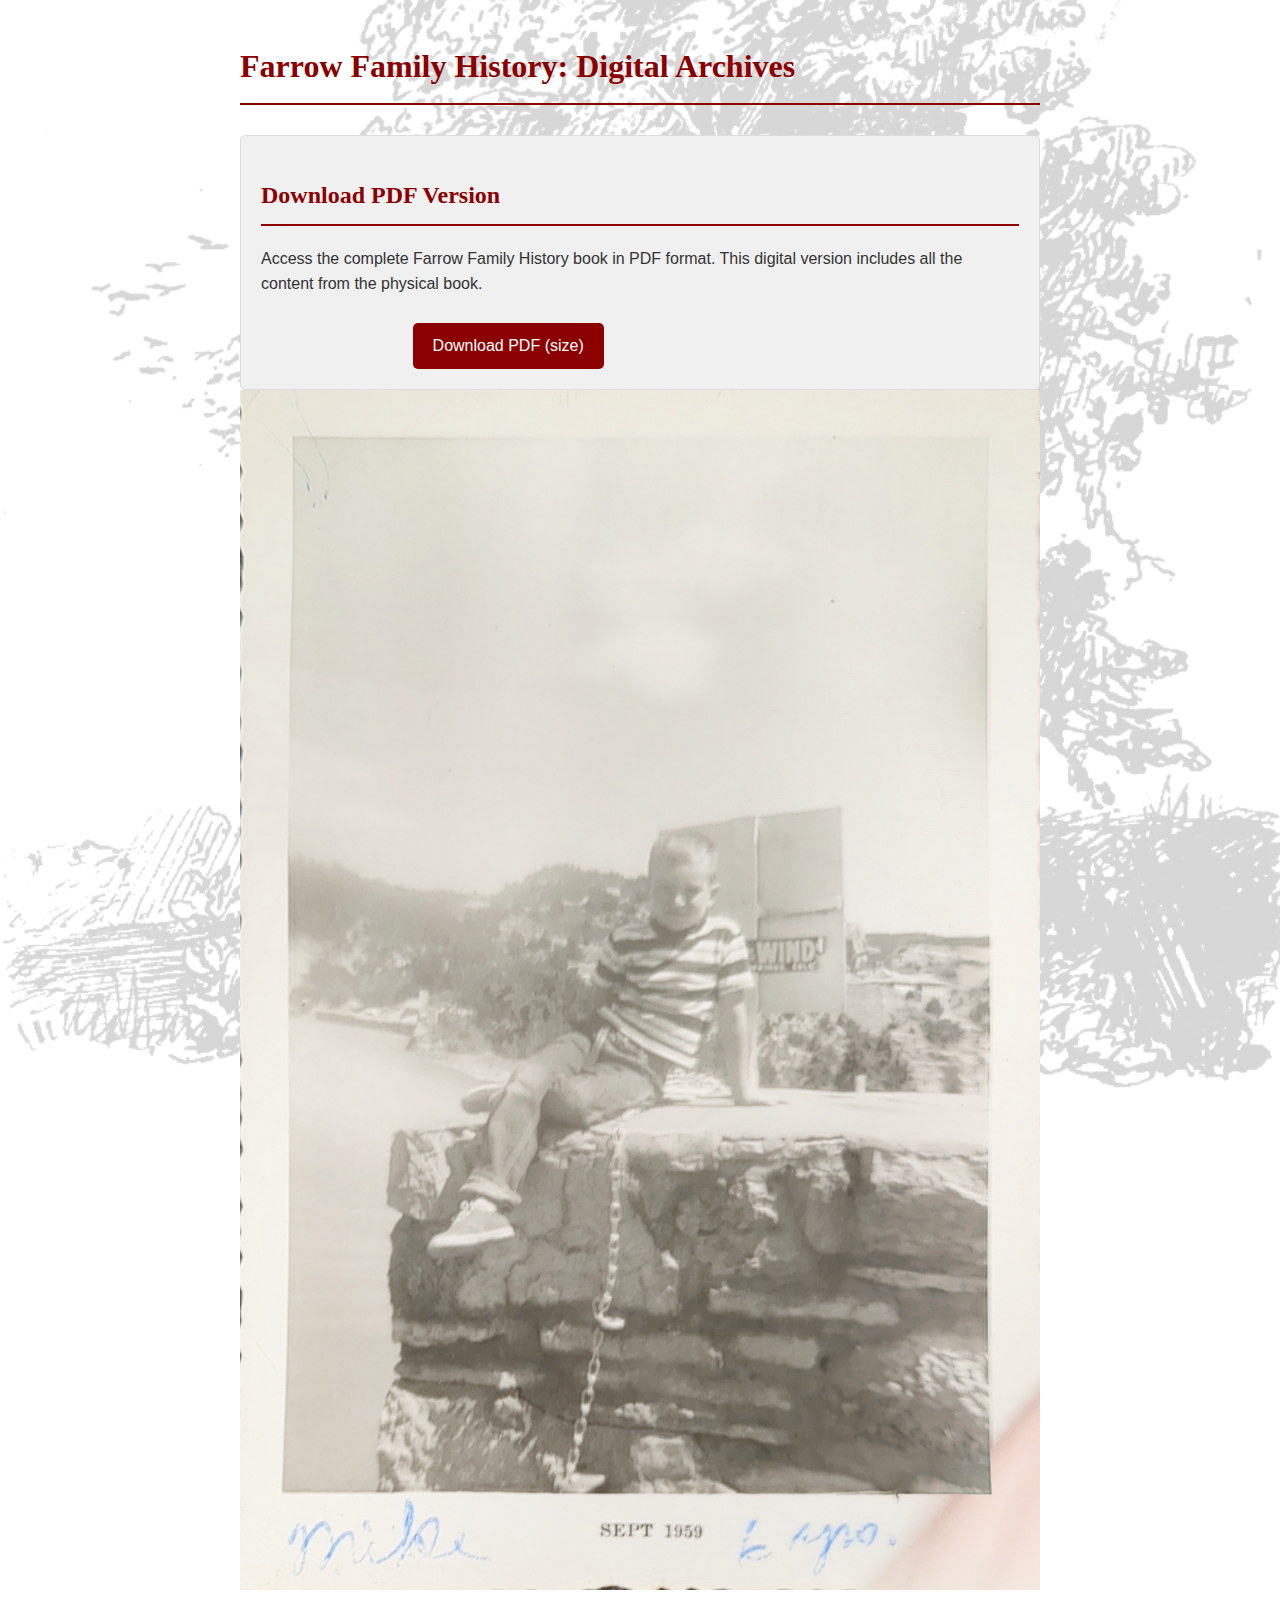
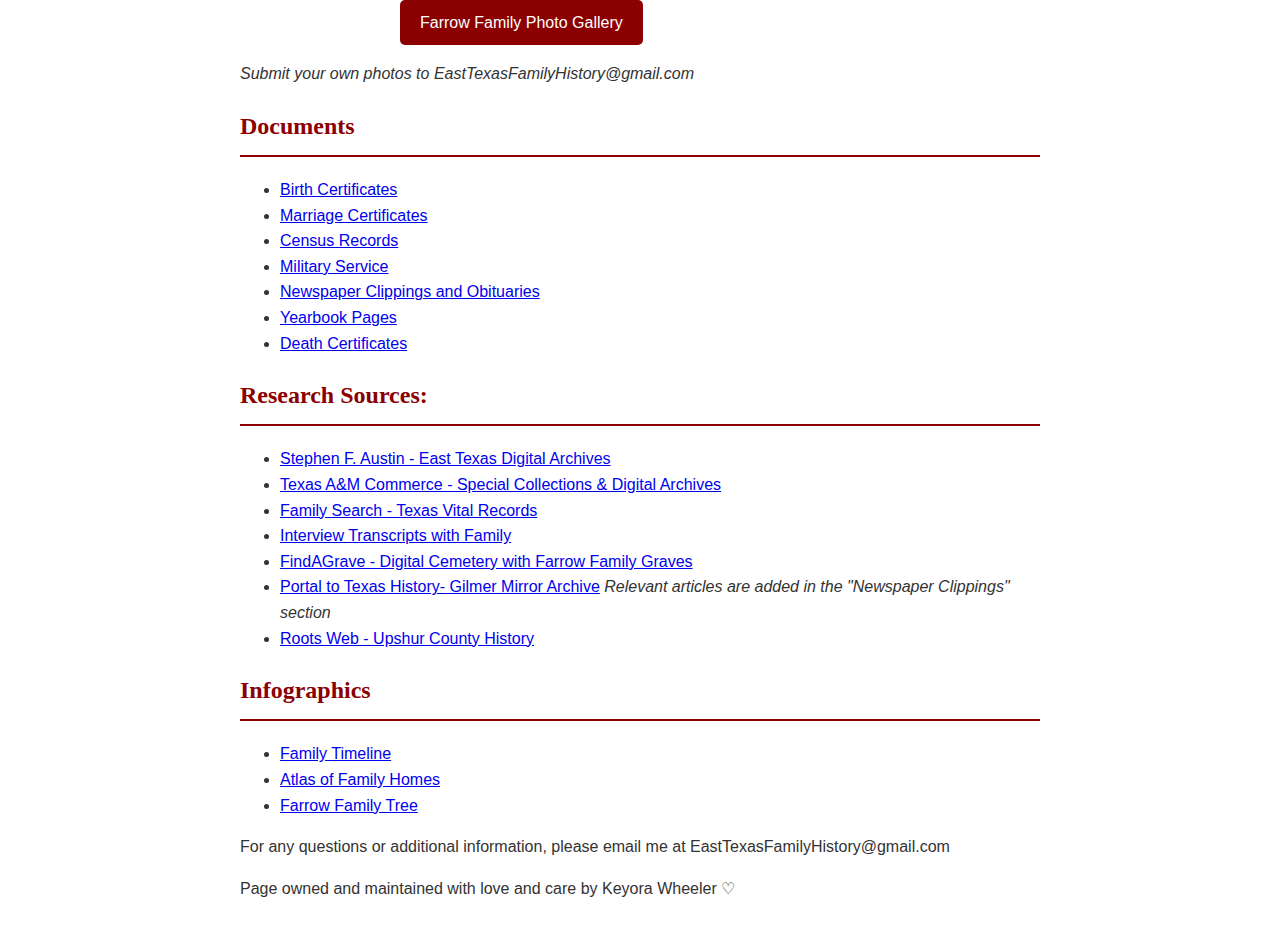
<file: index.html>
<!DOCTYPE html>
<html lang="en">
<head>
    <meta charset="UTF-8">
    <meta name="viewport" content="width=device-width, initial-scale=1.0">
    <title>Farrow Family History: Digital Archives</title>
    <link rel="stylesheet" href="stylesheet.css">
    <script src="imageHandler.js" defer></script>
</head>
<body>
    <h1>Farrow Family History: Digital Archives</h1>

    <div class="download-section">
        <h2>Download PDF Version</h2>
        <p>Access the complete Farrow Family History book in PDF format. This digital version includes all the content from the physical book.</p>
        <a href="#" class="button">Download PDF (size)</a>
    </div>

    <img id="familyImage" class="center" style="cursor:pointer;" alt="Farrow Family Photo">

    <a href="photo-gallery.html" class="button">Farrow Family Photo Gallery</a>

    <p><em>Submit your own photos to EastTexasFamilyHistory@gmail.com</em></p>

    <div id="imageModal" class="modal">
        <span class="close">&times;</span>
        <div class="modal-content"></div>
        <div id="caption" class="caption"></div>
        <div class="modal-buttons">
            <button onclick="closeModal()">Close</button>
            <button onclick="downloadImage()">Download</button>
            <a href="photo-gallery.html" class="button">See More</a>
        </div>
    </div>

    <h2>Documents</h2>
    <ul>
        <li><a href="birth-records.html">Birth Certificates</a></li>
        <li><a href="marriage-records.html">Marriage Certificates</a></li>
        <li><a href="census-records.html">Census Records</a></li>
        <li><a href="military-records.html">Military Service</a></li>
        <li><a href="#">Newspaper Clippings and Obituaries</a></li>
        <li><a href="#">Yearbook Pages</a></li>
        <li><a href="death-records.html">Death Certificates</a></li>
    </ul>

    <h2>Research Sources:</h2>
    <ul>
        <li><a href="https://digital.sfasu.edu/">Stephen F. Austin - East Texas Digital Archives</a></li>
        <li><a href="https://digitalcommons.tamuc.edu/scua/">Texas A&M Commerce - Special Collections & Digital Archives</a></li>
        <li><a href="https://www.familysearch.org/en/wiki/Texas_Vital_Records">Family Search - Texas Vital Records</a></li>
        <li><a href="#">Interview Transcripts with Family</a></li>
        <li><a href="https://www.findagrave.com/virtual-cemetery/1877641">FindAGrave - Digital Cemetery with Farrow Family Graves</a></li>
        <li><a href='https://texashistory.unt.edu/explore/titles/t01950/'> Portal to Texas History- Gilmer Mirror Archive</a> <em>Relevant articles are added in the "Newspaper Clippings" section</em></li>
        <li><a href="https://sites.rootsweb.com/~txupshur/index.html">Roots Web - Upshur County History</a></li>
    </ul>

    <h2>Infographics</h2>
    <ul>
        <li><a href="#">Family Timeline</a></li>
        <li><a href="#">Atlas of Family Homes</a></li>
        <li><a href="#">Farrow Family Tree</a></li>
    </ul>

    <footer>
        <p>For any questions or additional information, please email me at EastTexasFamilyHistory@gmail.com</p>
        <p>Page owned and maintained with love and care by Keyora Wheeler ♡</p>
    </footer>
</body>
</html>
</file>
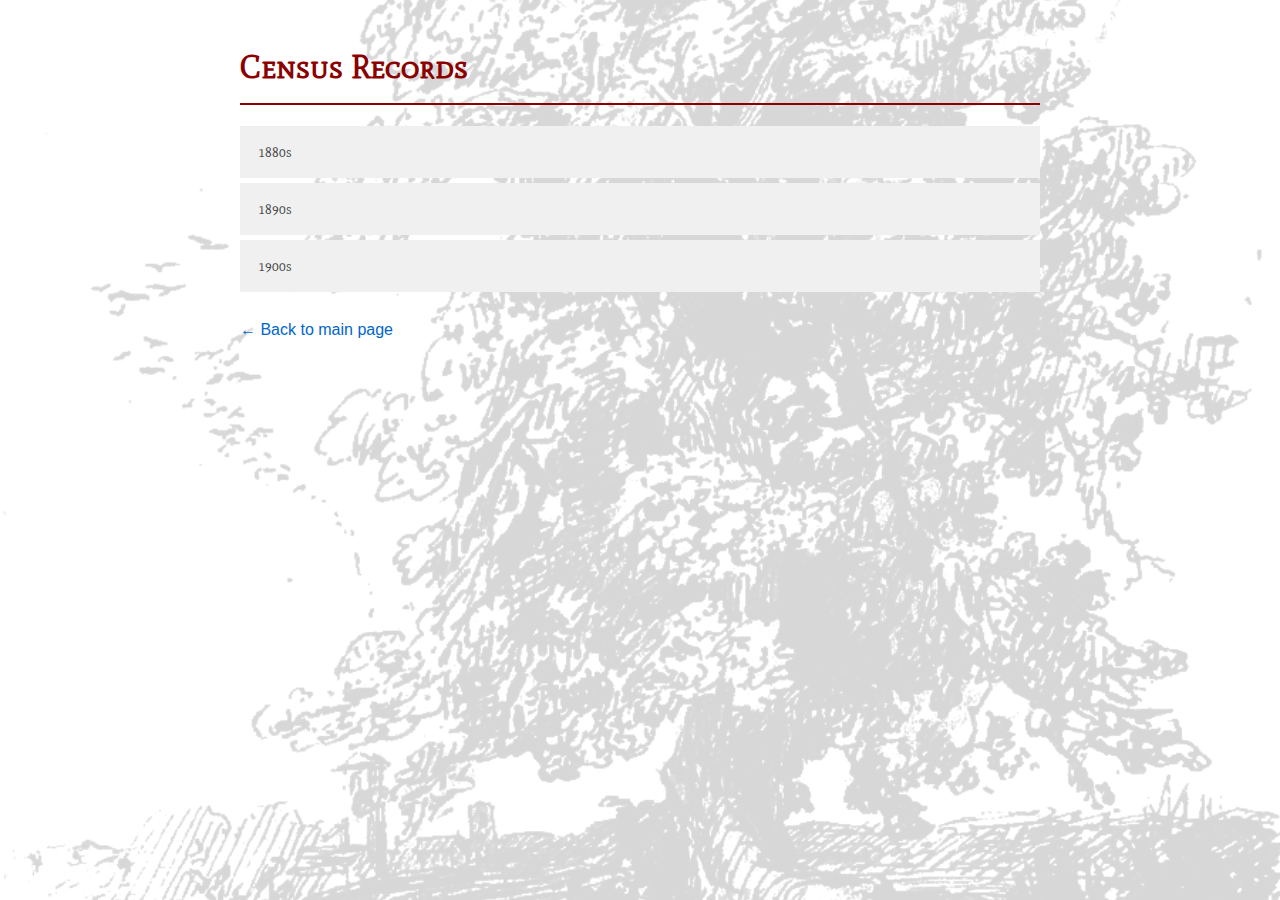
<file: census-records.html>
<!DOCTYPE html>
<html lang="en">
<head>
    <meta charset="UTF-8">
    <meta name="viewport" content="width=device-width, initial-scale=1.0">
    <title>Census Records - Farrow Family History</title>
    <link href="https://fonts.googleapis.com/css2?family=Mate+SC&display=swap" rel="stylesheet">
    <style>
        body {
            font-family: 'Arial', sans-serif;
            line-height: 1.6;
            color: #333;
            max-width: 800px;
            margin: 0 auto;
            padding: 20px;
            background-image: url('tree-background.png');
            background-size: cover;
            background-attachment: fixed;
            background-position: center;
            background-repeat: no-repeat;
        }
        h1 {
            font-family: 'Mate SC', serif;
            color: #8B0000;
            border-bottom: 2px solid #8B0000;
            padding-bottom: 10px;
        }
        .accordion {
            font-family: 'Mate SC', serif;
            background-color: #f0f0f0;
            color: #444;
            cursor: pointer;
            padding: 18px;
            width: 100%;
            text-align: left;
            border: none;
            outline: none;
            transition: 0.4s;
            margin-bottom: 5px;
        }
        .active, .accordion:hover {
            background-color: #ddd;
        }
        .panel {
            padding: 0 18px;
            background-color: white;
            display: none;
            overflow: hidden;
        }
        .panel ul {
            list-style-type: none;
            padding-left: 0;
        }
        .panel ul li {
            margin-bottom: 10px;
        }
        .panel ul li a {
            color: #0066cc;
            text-decoration: none;
        }
        .panel ul li a:hover {
            text-decoration: underline;
        }
        .back-link {
            display: inline-block;
            margin-top: 20px;
            color: #0066cc;
            text-decoration: none;
        }
        .back-link:hover {
            text-decoration: underline;
        }
    </style>
</head>
<body>
    <h1>Census Records</h1>
    
    <button class="accordion">1880s</button>
    <div class="panel">
        <ul>
            <li><a href="census-aj-farrow-1880.html">AJ Farrow Household - 1880</a></li>
            <!-- Add more census records for this decade as needed -->
        </ul>
    </div>

    <button class="accordion">1890s</button>
    <div class="panel">
        <ul>
            <p>Many census records from this year were destroyed in a tragic fire at the Washington D.C. Commerce Department building, on January 10, 1921. More imformation found here at <a href="https://www.archives.gov/research/census/1890#:~:text=On%20January%2010%2C%201921%2C%20a,woe%20of%20researchers%20ever%20since.">Archives.org</a></p>
            <!-- Add more census records for this decade as needed -->
        </ul>
    </div>

    <button class="accordion">1900s</button>
    <div class="panel">
        <ul>
            <li><a href="census-james-perry-1900.html">James Perry Farrow Household - 1900</a></li>
            <!-- Add more census records for this decade as needed -->
        </ul>
    </div>

    <!-- Add more accordion sections for additional decades as needed -->

    <a href="index.html" class="back-link">← Back to main page</a>

    <script>
        var acc = document.getElementsByClassName("accordion");
        var i;

        for (i = 0; i < acc.length; i++) {
            acc[i].addEventListener("click", function() {
                this.classList.toggle("active");
                var panel = this.nextElementSibling;
                if (panel.style.display === "block") {
                    panel.style.display = "none";
                } else {
                    panel.style.display = "block";
                }
            });
        }
    </script>
</body>
</html>
</file>
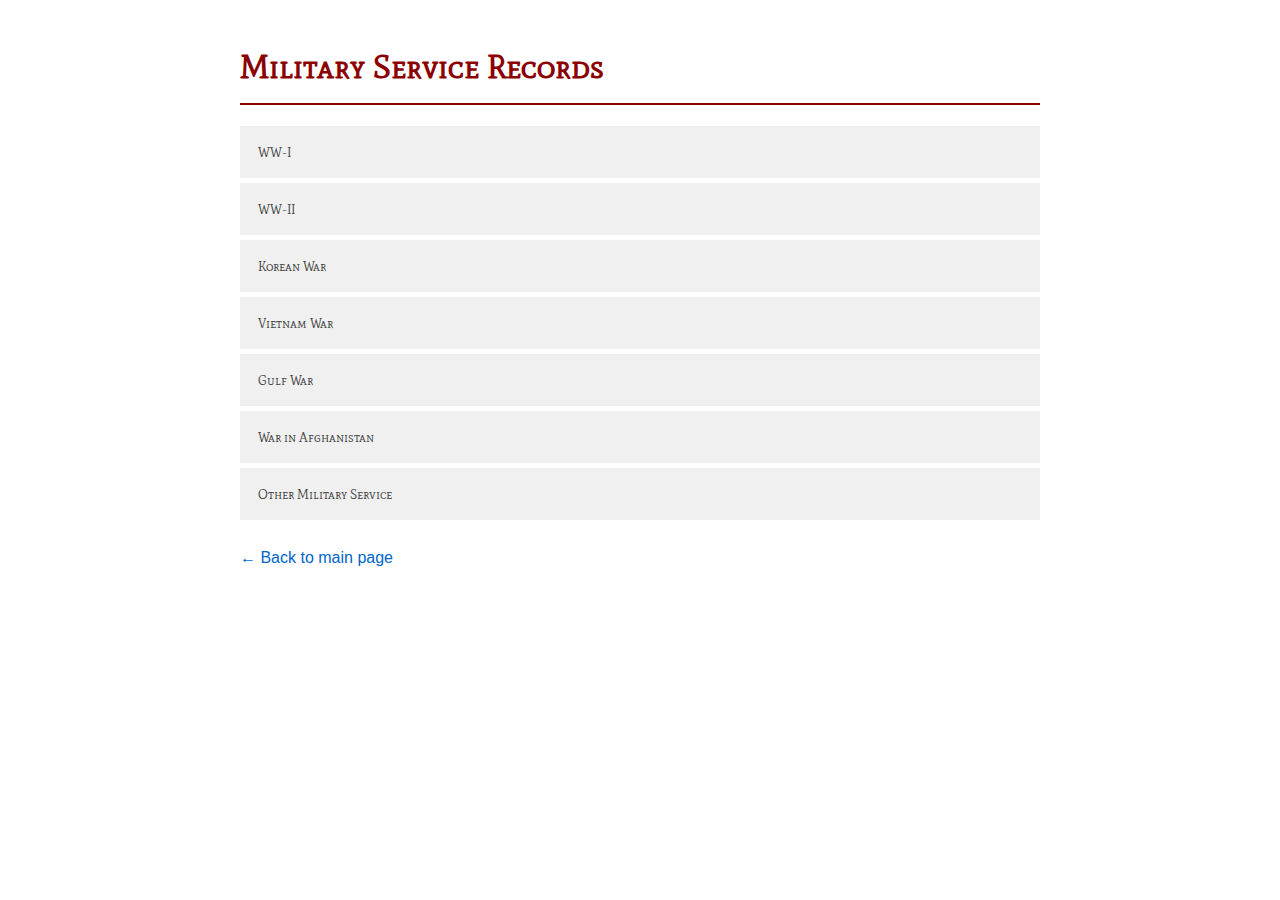
<file: military-service.html>
<!DOCTYPE html>
<html lang="en">
<head>
    <meta charset="UTF-8">
    <meta name="viewport" content="width=device-width, initial-scale=1.0">
    <title>Military Service Records - Farrow Family History</title>
    <link href="https://fonts.googleapis.com/css2?family=Mate+SC&display=swap" rel="stylesheet">
    <style>
        body {
            font-family: 'Arial', sans-serif;
            line-height: 1.6;
            color: #333;
            max-width: 800px;
            margin: 0 auto;
            padding: 20px;
            background-image: url('https://i.imgur.com/21Sr99C.jpg');
            background-size: cover;
            background-attachment: fixed;
            background-position: center;
            background-repeat: no-repeat;
        }
        h1 {
            font-family: 'Mate SC', serif;
            color: #8B0000;
            border-bottom: 2px solid #8B0000;
            padding-bottom: 10px;
        }
        .accordion {
            font-family: 'Mate SC', serif;
            background-color: #f0f0f0;
            color: #444;
            cursor: pointer;
            padding: 18px;
            width: 100%;
            text-align: left;
            border: none;
            outline: none;
            transition: 0.4s;
            margin-bottom: 5px;
        }
        .active, .accordion:hover {
            background-color: #ddd;
        }
        .panel {
            padding: 0 18px;
            background-color: white;
            display: none;
            overflow: hidden;
        }
        .panel ul {
            list-style-type: none;
            padding-left: 0;
        }
        .panel ul li {
            margin-bottom: 10px;
        }
        .panel ul li a {
            color: #0066cc;
            text-decoration: none;
        }
        .panel ul li a:hover {
            text-decoration: underline;
        }
        .back-link {
            display: inline-block;
            margin-top: 20px;
            color: #0066cc;
            text-decoration: none;
        }
        .back-link:hover {
            text-decoration: underline;
        }
    </style>
</head>
<body>
    <h1>Military Service Records</h1>
    
    <button class="accordion">WW-I</button>
    <div class="panel">
        <ul>
            <li><a href="#">John Farrow - US Army, 1917-1919</a></li>
            <!-- Add more WW-I records as needed -->
        </ul>
    </div>

    <button class="accordion">WW-II</button>
    <div class="panel">
        <ul>
            <li><a href="#">Robert Farrow - US Navy, 1942-1945</a></li>
            <!-- Add more WW-II records as needed -->
        </ul>
    </div>

    <button class="accordion">Korean War</button>
    <div class="panel">
        <ul>
            <li><a href="#">William Farrow - US Air Force, 1950-1953</a></li>
            <!-- Add more Korean War records as needed -->
        </ul>
    </div>

    <button class="accordion">Vietnam War</button>
    <div class="panel">
        <ul>
            <li><a href="#">James Farrow - US Marine Corps, 1967-1969</a></li>
            <!-- Add more Vietnam War records as needed -->
        </ul>
    </div>

    <button class="accordion">Gulf War</button>
    <div class="panel">
        <ul>
            <li><a href="#">Michael Farrow - US Army, 1990-1991</a></li>
            <!-- Add more Gulf War records as needed -->
        </ul>
    </div>

    <button class="accordion">War in Afghanistan</button>
    <div class="panel">
        <ul>
            <li><a href="#">Sarah Farrow - US Army, 2008-2010</a></li>
            <!-- Add more War in Afghanistan records as needed -->
        </ul>
    </div>

    <button class="accordion">Other Military Service</button>
    <div class="panel">
        <ul>
            <li><a href="#">David Farrow - US Coast Guard, 1985-1989</a></li>
            <!-- Add more records for other military service as needed -->
        </ul>
    </div>

    <a href="index.html" class="back-link">← Back to main page</a>

    <script>
        var acc = document.getElementsByClassName("accordion");
        var i;
        for (i = 0; i < acc.length; i++) {
            acc[i].addEventListener("click", function() {
                this.classList.toggle("active");
                var panel = this.nextElementSibling;
                if (panel.style.display === "block") {
                    panel.style.display = "none";
                } else {
                    panel.style.display = "block";
                }
            });
        }
    </script>
</body>
</html>
</file>
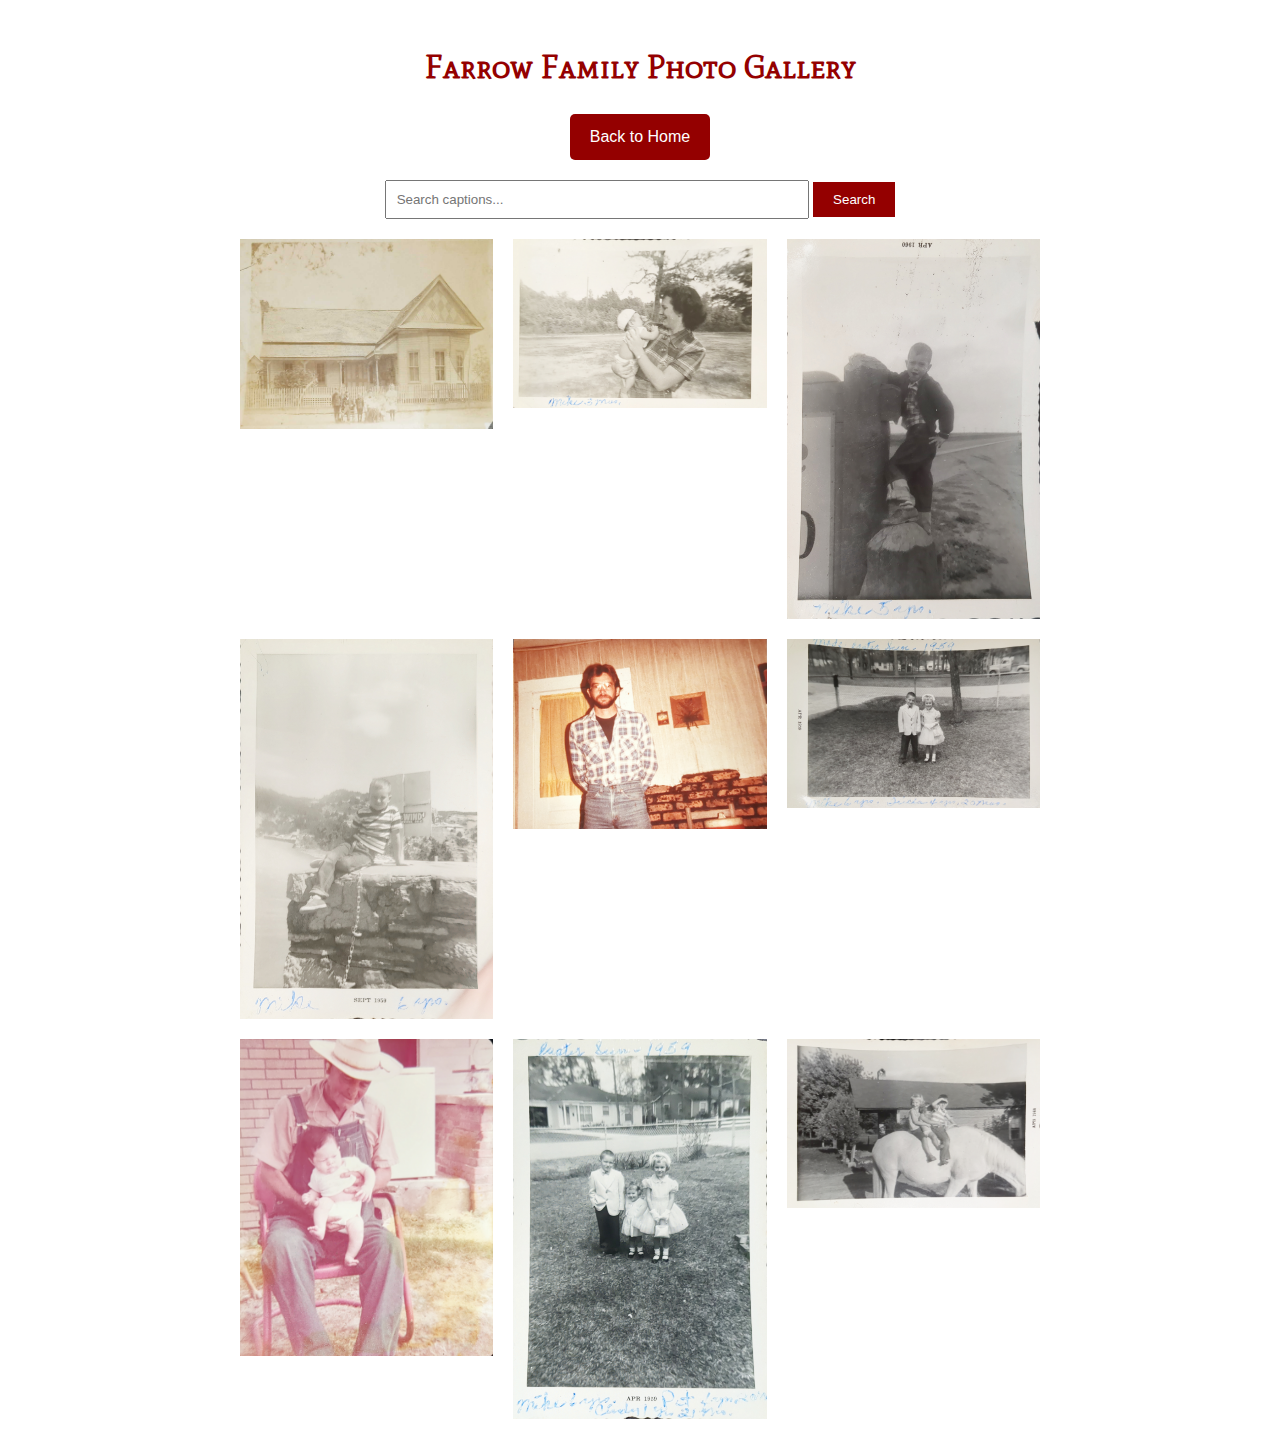
<file: photo-gallery.html>
<!DOCTYPE html>
<html lang="en">
<head>
    <meta charset="UTF-8">
    <meta name="viewport" content="width=device-width, initial-scale=1.0">
    <title>Farrow Family History - Photo Gallery</title>
    <link href="https://fonts.googleapis.com/css2?family=Mate+SC&display=swap" rel="stylesheet">
    <style>
        body {
            font-family: Arial, sans-serif;
            line-height: 1.6;
            color: #333;
            max-width: 800px;
            margin: 0 auto;
            padding: 20px;
        }
        h1 {
            font-family: 'Mate SC', serif;
            text-align: center;
            color: #940000;
        }
        .gallery {
            display: grid;
            grid-template-columns: repeat(auto-fill, minmax(200px, 1fr));
            grid-gap: 20px;
        }
        .gallery img {
            width: 100%;
            height: auto;
            cursor: pointer;
            transition: transform 0.3s ease;
        }
        .gallery img:hover {
            transform: scale(1.05);
        }
        .modal {
            display: none;
            position: fixed;
            z-index: 1;
            left: 0;
            top: 0;
            width: 100%;
            height: 100%;
            overflow: auto;
            background-color: rgba(0,0,0,0.9);
        }
        .modal-content {
            margin: auto;
            display: block;
            width: 80%;
            max-width: 700px;
        }
        .caption {
            margin: 15px 0;
            display: block;
            text-align: center;
            color: #ccc;
            padding: 10px;
            width: 80%;
            max-width: 700px;
            margin: 10px auto;
        }
        .close {
            position: absolute;
            top: 15px;
            right: 35px;
            color: #f1f1f1;
            font-size: 40px;
            font-weight: bold;
            transition: 0.3s;
        }
        .close:hover,
        .close:focus {
            color: #bbb;
            text-decoration: none;
            cursor: pointer;
        }
        .button {
            display: inline-block;
            padding: 10px 20px;
            background-color: #940000;
            color: white;
            text-decoration: none;
            border-radius: 5px;
            margin: 10px;
            transition: background-color 0.3s ease;
        }
        .button:hover {
            background-color: #7c5f4b;
        }
        .home-button {
            display: block;
            width: fit-content;
            margin: 20px auto;
        }
        .search-container {
            text-align: center;
            margin: 20px 0;
        }
        #search-input {
            padding: 10px;
            width: 70%;
            max-width: 400px;
        }
        #search-button {
            padding: 10px 20px;
            background-color: #940000;
            color: white;
            border: none;
            cursor: pointer;
        }
        #search-results {
            margin-top: 20px;
        }
    </style>
</head>
<body>
    <h1>Farrow Family Photo Gallery</h1>

    <a href="index.html" class="button home-button">Back to Home</a>

    <div class="search-container">
        <input type="text" id="search-input" placeholder="Search captions...">
        <button id="search-button">Search</button>
    </div>

    <div id="search-results"></div>

    <div class="gallery" id="gallery"></div>

    <div id="myModal" class="modal">
        <span class="close">&times;</span>
        <img class="modal-content" id="modalImg">
        <p id="caption" class="caption"></p>
        <div style="text-align: center;">
            <a href="#" id="downloadBtn" class="button" download>Download</a>
            <a href="#" id="backBtn" class="button">Back</a>
        </div>
    </div>

    <script>
        let imageData = [];

        const gallery = document.getElementById('gallery');
        const modal = document.getElementById('myModal');
        const modalImg = document.getElementById('modalImg');
        const captionElem = document.getElementById('caption');
        const downloadBtn = document.getElementById('downloadBtn');
        const backBtn = document.getElementById('backBtn');
        const closeBtn = document.getElementsByClassName('close')[0];
        const searchInput = document.getElementById('search-input');
        const searchButton = document.getElementById('search-button');
        const searchResults = document.getElementById('search-results');

        function loadImages(images) {
            gallery.innerHTML = '';
            images.forEach(img => {
                const imgElem = document.createElement('img');
                imgElem.src = img.src;
                imgElem.alt = img.caption;
                imgElem.onclick = () => openModal(img);
                gallery.appendChild(imgElem);
            });
        }

        function openModal(img) {
            modal.style.display = 'block';
            modalImg.src = img.src;
            captionElem.textContent = img.caption;
            downloadBtn.href = img.src;
        }

        closeBtn.onclick = () => modal.style.display = 'none';
        backBtn.onclick = () => modal.style.display = 'none';

        searchButton.onclick = () => {
            const query = searchInput.value.toLowerCase();
            const results = imageData.filter(img => 
                img.caption.toLowerCase().includes(query)
            );
            loadImages(results);
            searchResults.textContent = results.length ? 
                `Found ${results.length} matching images` :
                'No results found';
        };

        // Load image data from JSON file
        fetch('image-data.json')
            .then(response => response.json())
            .then(data => {
                imageData = data.images;
                loadImages(imageData);
            })
            .catch(error => console.error('Error loading image data:', error));
    </script>
</body>
</html>
</file>
<file: stylesheet.css>
body {
            font-family: Arial, sans-serif;
            line-height: 1.6;
            color: #333;
            max-width: 800px;
            margin: 0 auto;
            padding: 20px;
            background-image: url('tree-background.png');
            background-size: cover;
            background-attachment: fixed;
            background-position: center;
            background-repeat: no-repeat;

        }
        h1, h2 {
            font-family: Mate SC, serif;
            color: #8B0000;
            border-bottom: 2px solid #8B0000;
            padding-bottom: 10px;
        }
        .document-list {
            list-style-type: none;
            padding: 0;
        }
        .document-list li {
            margin-bottom: 10px;
        }
        .document-list a, .download-link {
            color: #0066cc;
            text-decoration: none;
        }
        .document-list a:hover, .download-link:hover {
            text-decoration: underline;
        }
        .download-section {
            background-color: #f0f0f0;
            border: 1px solid #ddd;
            padding: 20px;
            margin-top: 30px;
            border-radius: 5px;
        }
        .download-button {
            display: inline-block;
            background-color: #8B0000;
            color: white;
            padding: 10px 20px;
            text-decoration: none;
            border-radius: 5px;
            margin-top: 10px;
        }
        .download-button:hover {
            background-color: #660000;
        }
        .button {
            display: inline-block;
            background-color: #8B0000;
            color: white;
            padding: 10px 20px;
            text-decoration: none;
            border-radius: 5px;
            margin-top: 10px;
            margin-left: 20%;
            margin-right: 20%;
        }
        .center {
            display: block;
            margin-left: auto;
            margin-right: auto;
            width: 50%;
        }
        .modal {
    display: none;
    position: fixed;
    z-index: 1;
    padding-top: 100px;
    left: 0;
    top: 0;
    width: 100%;
    height: 100%;
    overflow: auto;
    background-color: rgba(0,0,0,0.9);
}

.modal-content {
    margin: auto;
    display: block;
    width: 80%;
    max-width: 700px;
}

.modal-content img {
    max-width: 100%;
    max-height: 80vh;
    width: auto;
    height: auto;
    display: block;
    margin: 0 auto;
}

#familyImage {
    max-width: 100%;
    height: auto;
    display: block;
    margin: 0 auto;
}

.caption {
    margin: auto;
    display: block;
    width: 80%;
    max-width: 700px;
    text-align: center;
    color: #ccc;
    padding: 10px 0;
    height: 150px;
}

.close {
    position: absolute;
    top: 15px;
    right: 35px;
    color: #f1f1f1;
    font-size: 40px;
    font-weight: bold;
    transition: 0.3s;
}

.close:hover,
.close:focus {
    color: #bbb;
    text-decoration: none;
    cursor: pointer;
}

.modal-buttons {
    text-align: center;
    margin-top: 20px;
}

.modal-buttons button,
.modal-buttons .button {
    margin: 0 10px;
    padding: 10px 20px;
    font-size: 16px;
    cursor: pointer;
}

/* Responsive design */
@media (max-width: 600px) {
    body {
        padding: 10px;
    }
    
    .modal-content {
        width: 100%;
    }
}
</file>
